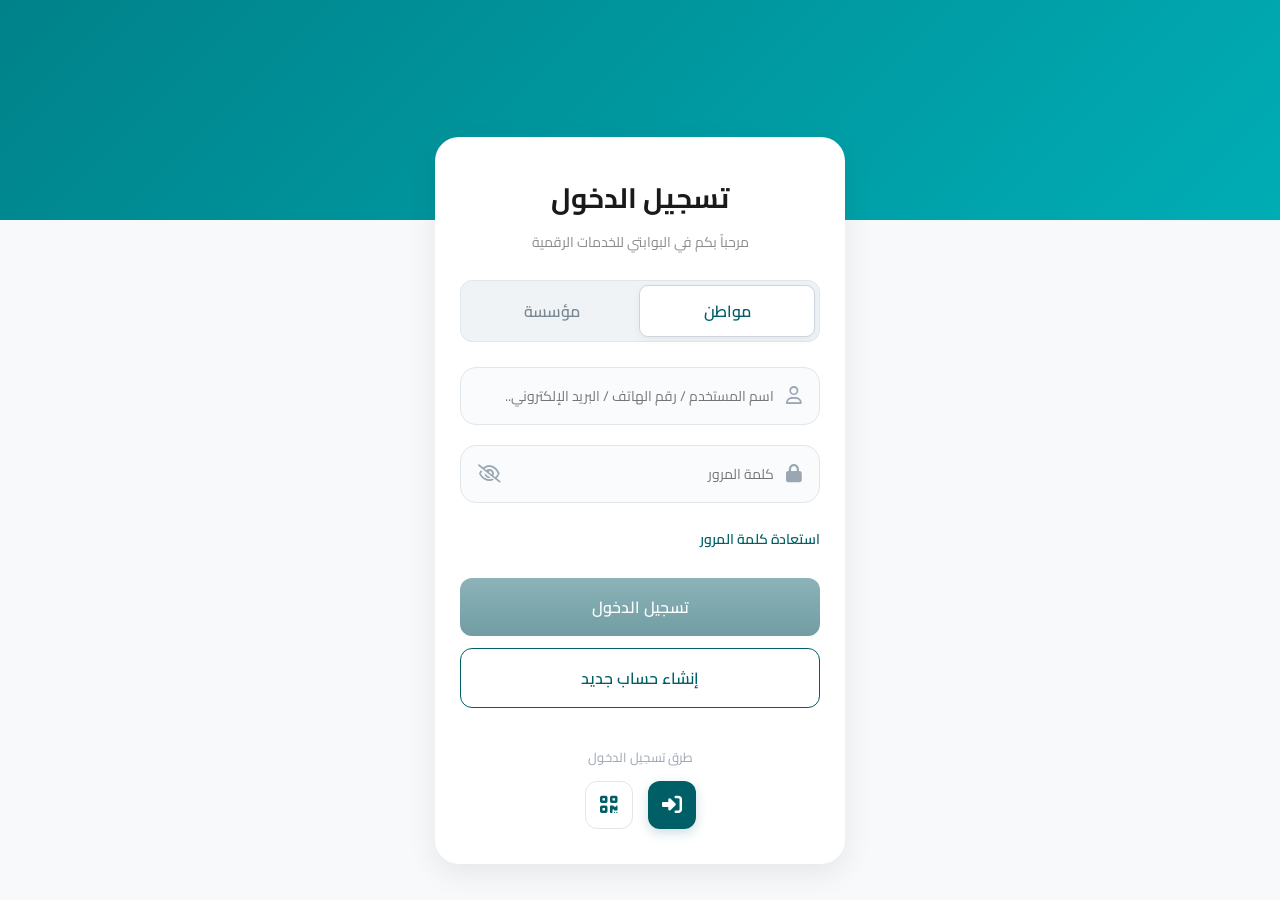
<file: index.html>
<!DOCTYPE html>
<html lang="ar" dir="rtl">
<head>
    <meta charset="UTF-8">
    <meta name="viewport" content="width=device-width, initial-scale=1.0">
    <title>تسجيل الدخول - البوابة ALI.DZ للخدمات الرقمية</title>
    <link " href="https://fonts.googleapis.com">
    <link rel="preconnect" href="https://fonts.gstatic.com" crossorigin>
    <link href="https://fonts.googleapis.com/css2?family=Cairo:wght@300;400;600;700&display=swap" rel="stylesheet">
    <link rel="stylesheet" href="https://cdnjs.cloudflare.com/ajax/libs/font-awesome/6.4.0/css/all.min.css">
    <link rel="stylesheet" href="login-style.css">
</head>
<body>

    <div class="login-container">
        <div class="top-banner"></div>

        <div class="login-card">
            <h2 id="pageTitle">تسجيل الدخول</h2>
            <p class="welcome-text" id="welcomeText">مرحباً بكم في البوابتي للخدمات الرقمية</p>

            <div class="toggle-container" id="tabsArea">
                <button class="toggle-btn active" onclick="switchTab('citizen')">مواطن</button>
                <button class="toggle-btn" onclick="switchTab('institution')">مؤسسة</button>
            </div>

            <!-- 1. نموذج تسجيل الدخول -->
            <form id="loginForm" onsubmit="handleLogin(event)">
                <div class="input-group">
                    <i class="fa-regular fa-user input-icon"></i>
                    <input type="text" id="username" placeholder="اسم المستخدم / رقم الهاتف / البريد الإلكتروني..." required>
                </div>

                <div class="input-group">
                    <i class="fa-solid fa-lock input-icon"></i>
                    <input type="password" id="password" placeholder="كلمة المرور" required>
                    <i class="fa-regular fa-eye-slash toggle-password" onclick="togglePasswordVisibility('password')"></i>
                </div>

                <div class="forgot-password-container">
                    <a href="#" class="forgot-password-link">استعادة كلمة المرور</a>
                </div>

                <button type="submit" class="btn btn-primary">تسجيل الدخول</button>
                <button type="button" class="btn btn-secondary" onclick="toggleForm('register')">إنشاء حساب جديد</button>
            </form>

            <!-- 2. نموذج إنشاء حساب جديد -->
            <form id="registerForm" onsubmit="handleRegister(event)" style="display: none;">
                <div class="input-group">
                    <i class="fa-regular fa-id-card input-icon"></i>
                    <input type="text" id="regName" placeholder="الاسم الكامل (اللقب والاسم)..." required>
                </div>

                <div class="input-group">
                    <i class="fa-regular fa-envelope input-icon"></i>
                    <input type="text" id="regUser" placeholder="رقم الهاتف أو البريد الإلكتروني..." required>
                </div>

                <div class="input-group">
                    <i class="fa-solid fa-lock input-icon"></i>
                    <input type="password" id="regPassword" placeholder="كلمة المرور الجديدة..." required>
                    <i class="fa-regular fa-eye-slash toggle-password" onclick="togglePasswordVisibility('regPassword')"></i>
                </div>

                <button type="submit" class="btn btn-primary" style="background-color: #3498db;">تأكيد التسجيل</button>
                <button type="button" class="btn btn-secondary" onclick="toggleForm('login')">العودة لتسجيل الدخول</button>
            </form>

            <div class="alternative-login" id="altLoginArea">
                <p>طرق تسجيل الدخول</p>
                <div class="alt-icons">
                    <div class="alt-icon-btn main-method">
                        <i class="fa-solid fa-right-to-bracket"></i>
                    </div>
                    <div class="alt-icon-btn">
                        <i class="fa-solid fa-qrcode"></i>
                    </div>
                </div>
            </div>

        </div>
    </div>

    <!-- الكود مدمج هنا مباشرة لضمان الاستجابة الفورية -->
    <script>
        function switchTab(type) {
            const buttons = document.querySelectorAll('.toggle-btn');
            buttons.forEach(btn => btn.classList.remove('active'));
            if (type === 'citizen') {
                buttons[0].classList.add('active');
                document.getElementById('username').placeholder = "اسم المستخدم / رقم الهاتف / البريد الإلكتروني...";
            } else {
                buttons[1].classList.add('active');
                document.getElementById('username').placeholder = "الرقم التعريفي للمؤسسة / البريد الإلكتروني...";
            }
        }

        function togglePasswordVisibility(inputId) {
            const passwordInput = document.getElementById(inputId);
            const toggleIcon = passwordInput.nextElementSibling;
            if (passwordInput.type === 'password') {
                passwordInput.type = 'text';
                toggleIcon.classList.remove('fa-eye-slash');
                toggleIcon.classList.add('fa-eye');
            } else {
                passwordInput.type = 'password';
                toggleIcon.classList.remove('fa-eye');
                toggleIcon.classList.add('fa-eye-slash');
            }
        }

        function toggleForm(formType) {
            const loginForm = document.getElementById('loginForm');
            const registerForm = document.getElementById('registerForm');
            const tabsArea = document.getElementById('tabsArea');
            const altLoginArea = document.getElementById('altLoginArea');
            const pageTitle = document.getElementById('pageTitle');
            const welcomeText = document.getElementById('welcomeText');

            if (formType === 'register') {
                loginForm.style.display = 'none';
                tabsArea.style.display = 'none';
                altLoginArea.style.display = 'none';
                registerForm.style.display = 'block';
                pageTitle.textContent = "إنشاء حساب جديد";
                welcomeText.textContent = "يرجى ملء البيانات للانضمام إلى البوابة الرقمية";
            } else {
                registerForm.style.display = 'none';
                loginForm.style.display = 'block';
                tabsArea.style.display = 'flex';
                altLoginArea.style.display = 'block';
                pageTitle.textContent = "تسجيل الدخول";
                welcomeText.textContent = "مرحباً بكم في البوابة الوطنية للخدمات الرقمية";
            }
        }

        function handleLogin(event) {
            event.preventDefault();
            const user = document.getElementById('username').value;
            const pass = document.getElementById('password').value;
            
            if (user.trim() === "" || pass.trim() === "") {
                alert("يرجى إدخال بيانات تسجيل الدخول!");
                return;
            }
            
            // سطر التوجيه الإجباري المباشر
            window.location.replace("home.html");
        }

        function handleRegister(event) {
            event.preventDefault();
            const name = document.getElementById('regName').value;
            const user = document.getElementById('regUser').value;
            const pass = document.getElementById('regPassword').value;
            
            if (name.trim() === "" || user.trim() === "" || pass.trim() === "") {
                alert("يرجى ملء جميع الحقول المطلوبة للتسجيل!");
                return;
            }
            
            alert("مرحباً بك، تم إنشاء حسابك بنجاح!");
            window.location.replace("home.html");
        }
    </script>
</body>
</html>
</file>
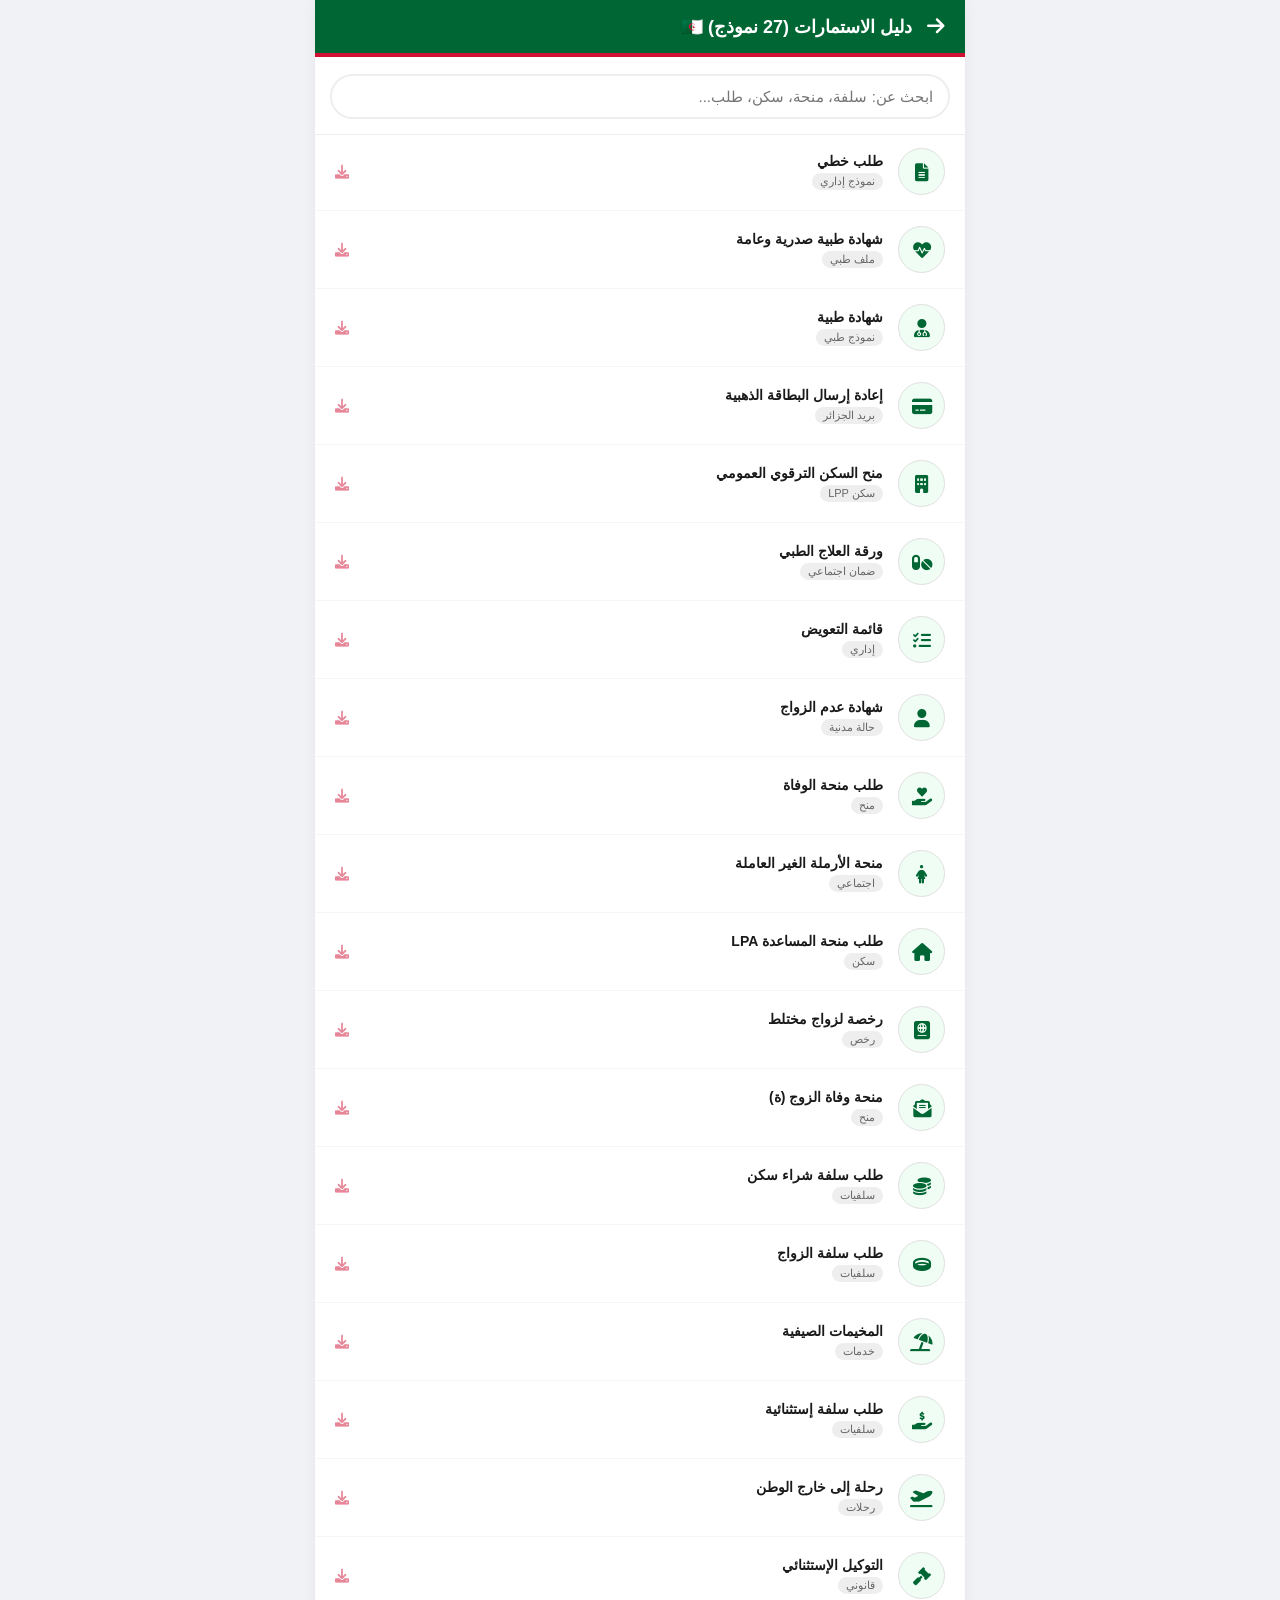
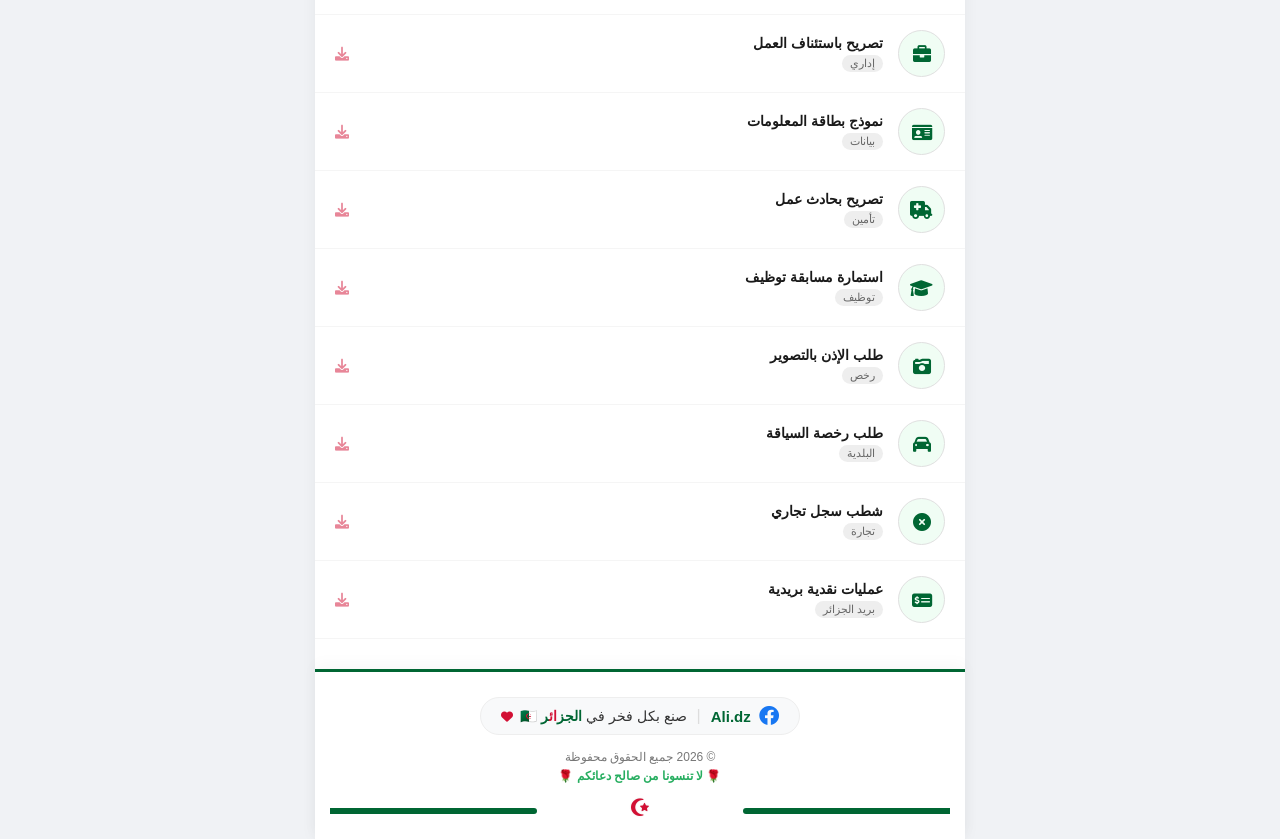
<file: forms.html>
<!DOCTYPE html>
<html lang="ar" dir="rtl">
<head>
    <meta charset="UTF-8">
    <meta name="viewport" content="width=device-width, initial-scale=1.0">
    <title>قسم الاستمارات والخدمات | Syntax.ali</title>
    <link rel="stylesheet" href="https://cdnjs.cloudflare.com/ajax/libs/font-awesome/6.0.0/css/all.min.css">
    <style>
        :root {
            --algeria-green: #006633;
            --algeria-red: #d21034;
            --algeria-white: #ffffff;
        }

        body { 
            background-color: #f0f2f5; 
            margin: 0; 
            padding: 0; 
            font-family: 'Segoe UI', Tahoma, sans-serif; 
        }
        
        .top-bar { 
            background: var(--algeria-green); 
            color: white; 
            padding: 15px 20px; 
            display: flex; 
            align-items: center; 
            position: sticky; 
            top: 0; 
            z-index: 100; 
            border-bottom: 4px solid var(--algeria-red);
        }

        .back-link { color: white; text-decoration: none; font-size: 20px; margin-left: 15px; }
        .top-bar h2 { margin: 0; font-size: 18px; flex-grow: 1; text-align: right; }

        .forms-wrapper { max-width: 650px; margin: 0 auto; background: var(--algeria-white); min-height: 100vh; box-shadow: 0 0 15px rgba(0,0,0,0.05); }
        
        .search-container { 
            padding: 15px; 
            background: #fff; 
            border-bottom: 1px solid #eee; 
            position: sticky; 
            top: 59px; 
            z-index: 5; 
        }

        .search-box { 
            width: 100%; 
            padding: 12px 15px; 
            border: 2px solid #eee; 
            border-radius: 25px; 
            outline: none; 
            box-sizing: border-box; 
            text-align: right; 
            font-size: 15px; 
            transition: 0.3s;
        }

        .search-box:focus { border-color: var(--algeria-green); box-shadow: 0 0 5px rgba(0,102,51,0.2); }
        
        .form-card { 
            display: flex; 
            align-items: center; 
            padding: 15px 20px; 
            border-bottom: 1px solid #f5f5f5; 
            text-decoration: none; 
            color: #333; 
            transition: 0.2s; 
        }

        .form-card:hover { background: #f9f9f9; border-right: 4px solid var(--algeria-red); }
        
        .form-icon { 
            width: 45px; 
            height: 45px; 
            background: #f0fdf4; 
            border-radius: 50%; 
            display: flex; 
            align-items: center; 
            justify-content: center; 
            margin-left: 15px; 
            color: var(--algeria-green); 
            flex-shrink: 0; 
            font-size: 18px;
            border: 1px solid #e0e0e0;
        }

        .form-details { flex-grow: 1; text-align: right; }
        .form-details strong { display: block; font-size: 14px; color: #1a1a1a; }
        .form-details span { font-size: 11px; color: #666; background: #eee; padding: 2px 8px; border-radius: 10px; margin-top: 4px; display: inline-block; }
        
        .arrow-left { color: var(--algeria-red); font-size: 14px; opacity: 0.5; }
        
        #noResultsMsg { padding: 50px; text-align: center; color: #999; display: none; }
    </style>
</head>
<body>

    <div class="forms-wrapper">
        <div class="top-bar">
            <a href="index.html" class="back-link"><i class="fas fa-arrow-right"></i></a>
            <h2>دليل الاستمارات (27 نموذج) 🇩🇿</h2>
        </div>

        <div class="search-container">
            <input type="text" id="formSearchInput" class="search-box" onkeyup="filterForms()" placeholder="ابحث عن: سلفة، منحة، سكن، طلب...">
        </div>

        <div class="forms-list" id="formsList">
            <a href="https://drive.google.com/file/d/1ToL3P_PNs8hm93su6OFYcudBINWnMxaa/view" class="form-card" data-title="طلب خطي">
                <div class="form-icon"><i class="fas fa-file-alt"></i></div>
                <div class="form-details"><strong>طلب خطي</strong><span>نموذج إداري</span></div>
                <i class="fas fa-download arrow-left"></i>
            </a>
            <a href="https://drive.google.com/file/d/1tS1v1XtX7Tl0p5SRK__vTeGr9aYq2wIS/view" class="form-card" data-title="شهادة طبية صدرية وعامة">
                <div class="form-icon"><i class="fas fa-heartbeat"></i></div>
                <div class="form-details"><strong>شهادة طبية صدرية وعامة</strong><span>ملف طبي</span></div>
                <i class="fas fa-download arrow-left"></i>
            </a>
            <a href="https://drive.google.com/file/d/1J7OY9qvyDqhK-BaE0XXRnL5syjLPgUgq/view" class="form-card" data-title="شهادة طبية">
                <div class="form-icon"><i class="fas fa-user-md"></i></div>
                <div class="form-details"><strong>شهادة طبية</strong><span>نموذج طبي</span></div>
                <i class="fas fa-download arrow-left"></i>
            </a>
            <a href="https://drive.google.com/file/d/1uKbQPkD7M0JcrzVMLUe4J89IiWRpDuOe/view" class="form-card" data-title="إعادة إرسال البطاقة الذهبية">
                <div class="form-icon"><i class="fas fa-credit-card"></i></div>
                <div class="form-details"><strong>إعادة إرسال البطاقة الذهبية</strong><span>بريد الجزائر</span></div>
                <i class="fas fa-download arrow-left"></i>
            </a>
            <a href="https://drive.google.com/file/d/1rVZNzsJrRPI7OZDvJ0es0PLtejE7i6u9/view" class="form-card" data-title="نموذج منح السكن الترقوي العمومي">
                <div class="form-icon"><i class="fas fa-building"></i></div>
                <div class="form-details"><strong>منح السكن الترقوي العمومي</strong><span>سكن LPP</span></div>
                <i class="fas fa-download arrow-left"></i>
            </a>
            <a href="https://drive.google.com/file/d/1ResEchcNhxfiyW_bU6VbNxU_ckm2Gm-6/view" class="form-card" data-title="ورقة العلاج الطبي">
                <div class="form-icon"><i class="fas fa-pills"></i></div>
                <div class="form-details"><strong>ورقة العلاج الطبي</strong><span>ضمان اجتماعي</span></div>
                <i class="fas fa-download arrow-left"></i>
            </a>
            <a href="https://drive.google.com/file/d/1a66n7ffX7OjM9o6HGTD7et0xUpnpiOyb/view" class="form-card" data-title="قائمة التعويض">
                <div class="form-icon"><i class="fas fa-list-check"></i></div>
                <div class="form-details"><strong>قائمة التعويض</strong><span>إداري</span></div>
                <i class="fas fa-download arrow-left"></i>
            </a>
            <a href="https://drive.google.com/file/d/1dslaYE5xF6zN1zl_hDvHLZITQUPjo24U/view" class="form-card" data-title="عدم الزواج">
                <div class="form-icon"><i class="fas fa-user"></i></div>
                <div class="form-details"><strong>شهادة عدم الزواج</strong><span>حالة مدنية</span></div>
                <i class="fas fa-download arrow-left"></i>
            </a>
            <a href="https://drive.google.com/file/d/1dslaYE5xF6zN1zl_hDvHLZITQUPjo24U/view" class="form-card" data-title="طلب منحة الوفاة">
                <div class="form-icon"><i class="fas fa-hand-holding-heart"></i></div>
                <div class="form-details"><strong>طلب منحة الوفاة</strong><span>منح</span></div>
                <i class="fas fa-download arrow-left"></i>
            </a>
            <a href="https://drive.google.com/file/d/1ezS6djOmLtmfoqAM0EMzDIMR3ZLGPJny/view" class="form-card" data-title="طلب منحة الأرملة الغير العاملة">
                <div class="form-icon"><i class="fas fa-female"></i></div>
                <div class="form-details"><strong>منحة الأرملة الغير العاملة</strong><span>اجتماعي</span></div>
                <i class="fas fa-download arrow-left"></i>
            </a>
            <a href="https://drive.google.com/file/d/1hQc9EISZ2kymG2-UiA-xkuU8lpUGSKBo/view" class="form-card" data-title="طلب منحة المساعدة LPA">
                <div class="form-icon"><i class="fas fa-home"></i></div>
                <div class="form-details"><strong>طلب منحة المساعدة LPA</strong><span>سكن</span></div>
                <i class="fas fa-download arrow-left"></i>
            </a>
            <a href="https://drive.google.com/file/d/1TO23pws-dV5uDFY71jUn4ATbbgNs6sDi/view" class="form-card" data-title="طلب رخصة لزواج المختلط ( أجنبي)">
                <div class="form-icon"><i class="fas fa-passport"></i></div>
                <div class="form-details"><strong>رخصة لزواج مختلط</strong><span>رخص</span></div>
                <i class="fas fa-download arrow-left"></i>
            </a>
            <a href="https://drive.google.com/file/d/1wDehiBQvKLkICobR7fqHJKLrTkOApQ9k/view" class="form-card" data-title="طلب الإستفادة من منحة وفاة الزوج">
                <div class="form-icon"><i class="fas fa-envelope-open-text"></i></div>
                <div class="form-details"><strong>منحة وفاة الزوج (ة)</strong><span>منح</span></div>
                <i class="fas fa-download arrow-left"></i>
            </a>
            <a href="https://drive.google.com/file/d/1OU0hvhx0XQjvgSdUmduAAHoaw6DTwGlv/view" class="form-card" data-title="طلب سلفة شراء سكن">
                <div class="form-icon"><i class="fas fa-coins"></i></div>
                <div class="form-details"><strong>طلب سلفة شراء سكن</strong><span>سلفيات</span></div>
                <i class="fas fa-download arrow-left"></i>
            </a>
            <a href="https://drive.google.com/file/d/1Cplk2thGk_3L2JdPuaO1VsQ_8NnU3JDR/view" class="form-card" data-title="طلب سلفة الزواج">
                <div class="form-icon"><i class="fas fa-ring"></i></div>
                <div class="form-details"><strong>طلب سلفة الزواج</strong><span>سلفيات</span></div>
                <i class="fas fa-download arrow-left"></i>
            </a>
            <a href="https://drive.google.com/file/d/1ittCUsLCX8tXQ0AbIVzg0_n33OT2WVV5/view" class="form-card" data-title="طلب الإستفادة اللجنة من المخيمات الصيفية">
                <div class="form-icon"><i class="fas fa-umbrella-beach"></i></div>
                <div class="form-details"><strong>المخيمات الصيفية</strong><span>خدمات</span></div>
                <i class="fas fa-download arrow-left"></i>
            </a>
            <a href="https://drive.google.com/file/d/1pRxfrQrRiEbmvsEH5B8mbwWxfV2AmXUe/view" class="form-card" data-title="طلب سلفة إستثنائية">
                <div class="form-icon"><i class="fas fa-hand-holding-usd"></i></div>
                <div class="form-details"><strong>طلب سلفة إستثنائية</strong><span>سلفيات</span></div>
                <i class="fas fa-download arrow-left"></i>
            </a>
            <a href="https://drive.google.com/file/d/1HJiBbDydwu8GEJGh9NUH6sYSWMf9tR61/view" class="form-card" data-title="طلب الإستفادة من رحلة الى خارج الوطن">
                <div class="form-icon"><i class="fas fa-plane-departure"></i></div>
                <div class="form-details"><strong>رحلة إلى خارج الوطن</strong><span>رحلات</span></div>
                <i class="fas fa-download arrow-left"></i>
            </a>
            <a href="https://drive.google.com/file/d/1uTBsW_EKi6Qi5RJbUkg9UP3q9E_ENzRs/view" class="form-card" data-title="التوكيل الإستثنائي">
                <div class="form-icon"><i class="fas fa-gavel"></i></div>
                <div class="form-details"><strong>التوكيل الإستثنائي</strong><span>قانوني</span></div>
                <i class="fas fa-download arrow-left"></i>
            </a>
            <a href="https://drive.google.com/file/d/1PxQLHwu5IIChCyzbLk5t_23y1lIMmzgr/view" class="form-card" data-title="تصريح بإستئناف العمل او عدم الإستئناف">
                <div class="form-icon"><i class="fas fa-briefcase"></i></div>
                <div class="form-details"><strong>تصريح باستئناف العمل</strong><span>إداري</span></div>
                <i class="fas fa-download arrow-left"></i>
            </a>
            <a href="https://drive.google.com/file/d/1DrEdtZ1T3ktRKt2LQcxMJ7sdMOo83eG2/view" class="form-card" data-title="نموذج بطاقة المعلومات">
                <div class="form-icon"><i class="fas fa-id-card"></i></div>
                <div class="form-details"><strong>نموذج بطاقة المعلومات</strong><span>بيانات</span></div>
                <i class="fas fa-download arrow-left"></i>
            </a>
            <a href="https://drive.google.com/file/d/1S05n1RApl2iLNUqCQFKfR-JsNG9I_cSX/view" class="form-card" data-title="تصريح بحادث عمل">
                <div class="form-icon"><i class="fas fa-ambulance"></i></div>
                <div class="form-details"><strong>تصريح بحادث عمل</strong><span>تأمين</span></div>
                <i class="fas fa-download arrow-left"></i>
            </a>
            <a href="https://drive.google.com/file/d/1QOMlQmO-x-ypckVLb1bSlMmMP3un6gaH/view" class="form-card" data-title="استمارة المشاركة في المسابقة على اساس الشهادة">
                <div class="form-icon"><i class="fas fa-graduation-cap"></i></div>
                <div class="form-details"><strong>استمارة مسابقة توظيف</strong><span>توظيف</span></div>
                <i class="fas fa-download arrow-left"></i>
            </a>
            <a href="https://drive.google.com/file/d/1JDzdkEEZDZuDjD03jOskC_QTLrDR2eG9/view" class="form-card" data-title="طلب الإذن بالتصوير">
                <div class="form-icon"><i class="fas fa-camera-retro"></i></div>
                <div class="form-details"><strong>طلب الإذن بالتصوير</strong><span>رخص</span></div>
                <i class="fas fa-download arrow-left"></i>
            </a>
            <a href="https://drive.google.com/file/d/1qb4EL73zd_pKa1dhd3_Eqm1kGtMzlLFS/view" class="form-card" data-title="طلب الحصول على رخصة السياقة">
                <div class="form-icon"><i class="fas fa-car"></i></div>
                <div class="form-details"><strong>طلب رخصة السياقة</strong><span>البلدية</span></div>
                <i class="fas fa-download arrow-left"></i>
            </a>
            <a href="https://drive.google.com/file/d/16K1ql0-3p2BfglEq0oaTv_kWMFahaksP/view" class="form-card" data-title="استمارة طلب الشطب سجل تجاري شخص معنوي">
                <div class="form-icon"><i class="fas fa-times-circle"></i></div>
                <div class="form-details"><strong>شطب سجل تجاري</strong><span>تجارة</span></div>
                <i class="fas fa-download arrow-left"></i>
            </a>
            <a href="https://drive.google.com/file/d/1BB0-PUoKB9c5tV4wwMfJAgyDKEt_DQ3N/view" class="form-card" data-title="عمليات نقدية بريدية">
                <div class="form-icon"><i class="fas fa-money-check-alt"></i></div>
                <div class="form-details"><strong>عمليات نقدية بريدية</strong><span>بريد الجزائر</span></div>
                <i class="fas fa-download arrow-left"></i>
            </a>
        </div>

        <div id="noResultsMsg">لا توجد نتائج مطابقة لبحثك.</div>

        <footer style="margin-top: 30px; padding: 25px 15px; text-align: center; background-color: #ffffff; border-top: 3px solid #006633; box-shadow: 0 -5px 15px rgba(0,0,0,0.03);">
            <div style="display: inline-flex; align-items: center; padding: 8px 20px; border-radius: 50px; background: #f8f9fa; border: 1px solid #eee; flex-wrap: wrap; justify-content: center; gap: 10px;">
                <a href="https://www.facebook.com/profile.php?id=61586367822913" target="_blank" style="text-decoration: none; display: flex; align-items: center; gap: 8px;">
                    <i class="fab fa-facebook" style="color: #1877f2; font-size: 20px;"></i>
                    <span style="color: #006633; font-weight: bold; font-size: 15px; font-family: sans-serif;">Ali.dz</span>
                </a>
                <span style="color: #ddd;">|</span>
                <span style="direction: rtl; font-size: 14px; color: #333;">
                    صنع بكل فخر في 
                    <b style="color: #006633;">الجز</b><b style="color: #d21034;">ائ</b><b style="color: #006633;">ر</b> 🇩🇿
                    <i class="fas fa-heart" style="color: #d21034; font-size: 12px; margin-right: 3px;"></i>
                </span>
            </div>
            
            <div style="margin-top: 15px; font-size: 12px; color: #777;">
                <p dir="rtl" style="margin: 5px 0;">© 2026 جميع الحقوق محفوظة</p>
                <p dir="rtl" style="margin: 0; color: #27ae60; font-weight: bold;">🌹 لا تنسونا من صالح دعائكم 🌹</p>
            </div>
            
            <div style="display: flex; height: 6px; margin-top: 25px; border-radius: 3px; overflow: visible; position: relative;">
                <div style="flex: 1; background-color: #006633; border-radius: 3px 0 0 3px;"></div>
                <div style="flex: 1; background-color: #ffffff; position: relative;">
                    <div style="position: absolute; top: -10px; left: 50%; transform: translateX(-50%); color: #d21034; font-size: 18px; text-shadow: 0 0 2px rgba(0,0,0,0.1);">
                        <i class="fas fa-star-and-crescent"></i>
                    </div>
                </div>
                <div style="flex: 1; background-color: #006633; border-radius: 0 3px 3px 0;"></div>
            </div>
        </footer>
    </div>

    <script>
        function filterForms() {
            let input = document.getElementById('formSearchInput').value.toLowerCase();
            let cards = document.getElementsByClassName('form-card');
            let found = false;
            for (let i = 0; i < cards.length; i++) {
                let title = cards[i].getAttribute('data-title').toLowerCase();
                if (title.includes(input)) {
                    cards[i].style.display = "flex";
                    found = true;
                } else {
                    cards[i].style.display = "none";
                }
            }
            document.getElementById('noResultsMsg').style.display = found ? "none" : "block";
        }
    </script>
</body>
</html>
</file>
<file: login-style.css>
* {
    box-sizing: border-box;
    margin: 0;
    padding: 0;
    font-family: 'Cairo', sans-serif;
}

body {
    background-color: #f7f9fa;
    display: flex;
    justify-content: center;
    align-items: center;
    min-height: 100vh;
    overflow-x: hidden;
}

.login-container {
    width: 100%;
    max-width: 450px;
    position: relative;
    padding: 20px;
}

.top-banner {
    position: fixed;
    top: 0;
    left: 0;
    right: 0;
    height: 220px;
    background: linear-gradient(135deg, #00828a 0%, #00adb5 100%);
    z-index: 1;
}

.login-card {
    background: #ffffff;
    border-radius: 24px;
    padding: 35px 25px;
    box-shadow: 0 10px 30px rgba(0, 0, 0, 0.08);
    position: relative;
    z-index: 2;
    margin-top: 100px;
    text-align: center;
}

.login-card h2 {
    font-size: 28px;
    color: #1a1a1a;
    font-weight: 700;
    margin-bottom: 5px;
}

.welcome-text {
    color: #8c8c8c;
    font-size: 14px;
    margin-bottom: 25px;
}

.toggle-container {
    display: flex;
    background: #f0f3f5;
    border-radius: 12px;
    padding: 4px;
    margin-bottom: 25px;
    border: 1px solid #e1e6eb;
}

.toggle-btn {
    flex: 1;
    border: none;
    background: transparent;
    padding: 10px;
    font-size: 16px;
    font-weight: 600;
    color: #7a8894;
    cursor: pointer;
    border-radius: 9px;
    transition: all 0.3s ease;
}

.toggle-btn.active {
    background: #ffffff;
    color: #005f66;
    box-shadow: 0 2px 8px rgba(0, 0, 0, 0.05);
    border: 1px solid #ced5dc;
}

.input-group {
    position: relative;
    margin-bottom: 20px;
}

.input-group input {
    width: 100%;
    padding: 15px 45px 15px 45px;
    border: 1px solid #e1e6eb;
    border-radius: 16px;
    font-size: 14px;
    background-color: #fafbfc;
    color: #333;
    outline: none;
    transition: border-color 0.3s;
    text-align: right;
}

.input-group input:focus {
    border-color: #00828a;
    background-color: #fff;
}

.input-icon {
    position: absolute;
    top: 50%;
    transform: translateY(-50%);
    right: 18px;
    color: #9aa7b3;
    font-size: 18px;
}

.toggle-password {
    position: absolute;
    top: 50%;
    transform: translateY(-50%);
    left: 18px;
    color: #9aa7b3;
    cursor: pointer;
    font-size: 18px;
}

.forgot-password-container {
    text-align: right;
    margin-bottom: 25px;
}

.forgot-password-link {
    color: #005f66;
    text-decoration: none;
    font-size: 14px;
    font-weight: 600;
}

.forgot-password-link:hover {
    text-decoration: underline;
}

.btn {
    width: 100%;
    padding: 14px;
    border-radius: 12px;
    font-size: 16px;
    font-weight: 600;
    cursor: pointer;
    transition: all 0.3s;
    margin-bottom: 12px;
}

.btn-primary {
    background: linear-gradient(180deg, #8cb3b8 0%, #709da3 100%);
    color: white;
    border: none;
}

.btn-primary:hover {
    opacity: 0.9;
}

.btn-secondary {
    background: #ffffff;
    color: #005f66;
    border: 1px solid #005f66;
}

.btn-secondary:hover {
    background: #f0f7f8;
}

.alternative-login {
    margin-top: 25px;
}

.alternative-login p {
    font-size: 13px;
    color: #9aa7b3;
    margin-bottom: 12px;
}

.alt-icons {
    display: flex;
    justify-content: center;
    gap: 15px;
    align-items: center;
}

.alt-icon-btn {
    width: 48px;
    height: 48px;
    border-radius: 12px;
    display: flex;
    justify-content: center;
    align-items: center;
    font-size: 20px;
    cursor: pointer;
    border: 1px solid #e1e6eb;
    color: #005f66;
    background: #fff;
}

.alt-icon-btn.main-method {
    background: #005f66;
    color: #fff;
    border: none;
    box-shadow: 0 4px 12px rgba(0, 95, 102, 0.2);
}
</file>
